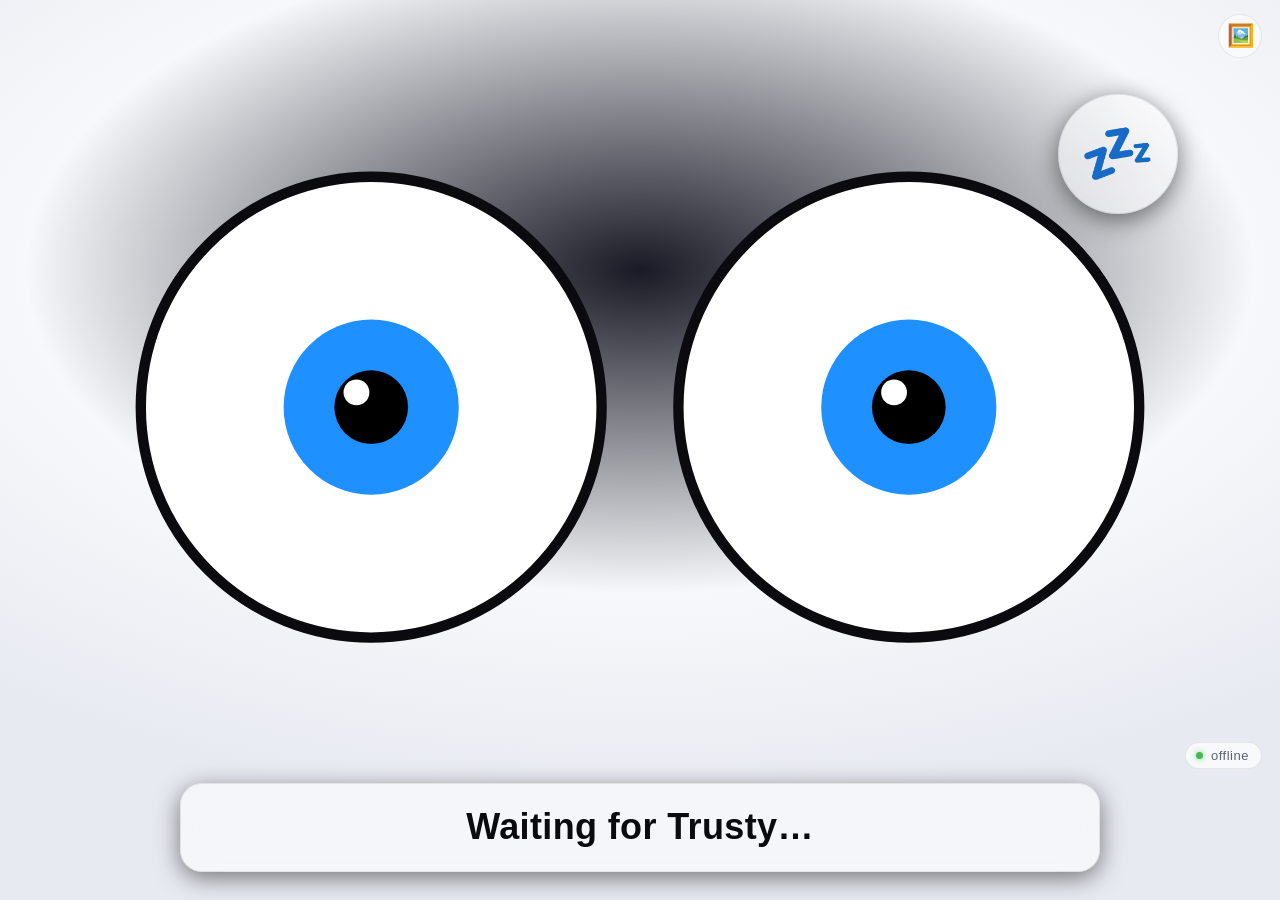
<file: ui/eyes/index.html>
<!DOCTYPE html>
<html lang="en">
<head>
    <meta charset="UTF-8">
    <meta name="viewport" content="width=device-width, initial-scale=1.0, viewport-fit=cover">
    <meta name="theme-color" content="#0a0a0f">
    <title>Trusty Eyes</title>
    <link rel="stylesheet" href="styles.css">
</head>
<body>
    <button id="modeToggle" class="mode-toggle" aria-label="Toggle eyes / photo album">
        <span id="modeToggleIcon">🖼️</span>
    </button>

    <div id="stage">
        <canvas id="eyesCanvas"></canvas>
        <div id="album" class="album" aria-hidden="true">
            <img id="albumImgA" class="album-img" alt="">
            <img id="albumImgB" class="album-img" alt="">
            <div id="albumEmpty" class="album-empty" hidden>
                No photos yet. Upload some from the admin panel.
            </div>
        </div>
        <div id="musicScene" class="music-scene" aria-hidden="true">
            <div class="ms-stage">
                <div class="ms-vinyl">
                    <div class="ms-vinyl-grooves"></div>
                    <div class="ms-vinyl-label"></div>
                    <div class="ms-vinyl-hole"></div>
                </div>
                <div class="ms-tonearm"><span></span></div>
            </div>
            <div class="ms-marquee">
                <span class="ms-note">♪</span>
                <span id="musicSceneText" class="ms-text">CUEING TRACK</span>
                <span class="ms-note">♫</span>
            </div>
            <div class="ms-scanlines"></div>
        </div>
        <div id="reaction" class="reaction" aria-hidden="true">
            <span id="reactionIcon"></span>
        </div>
        <div id="privacy" class="privacy" aria-live="polite">
            <span class="dot"></span>
            <span id="privacyText">idle</span>
        </div>
    </div>

    <div id="captionPanel" class="caption-panel">
        <div id="caption" class="caption">Hey Trusty</div>
    </div>

    <script src="eyes.js"></script>
</body>
</html>
</file>
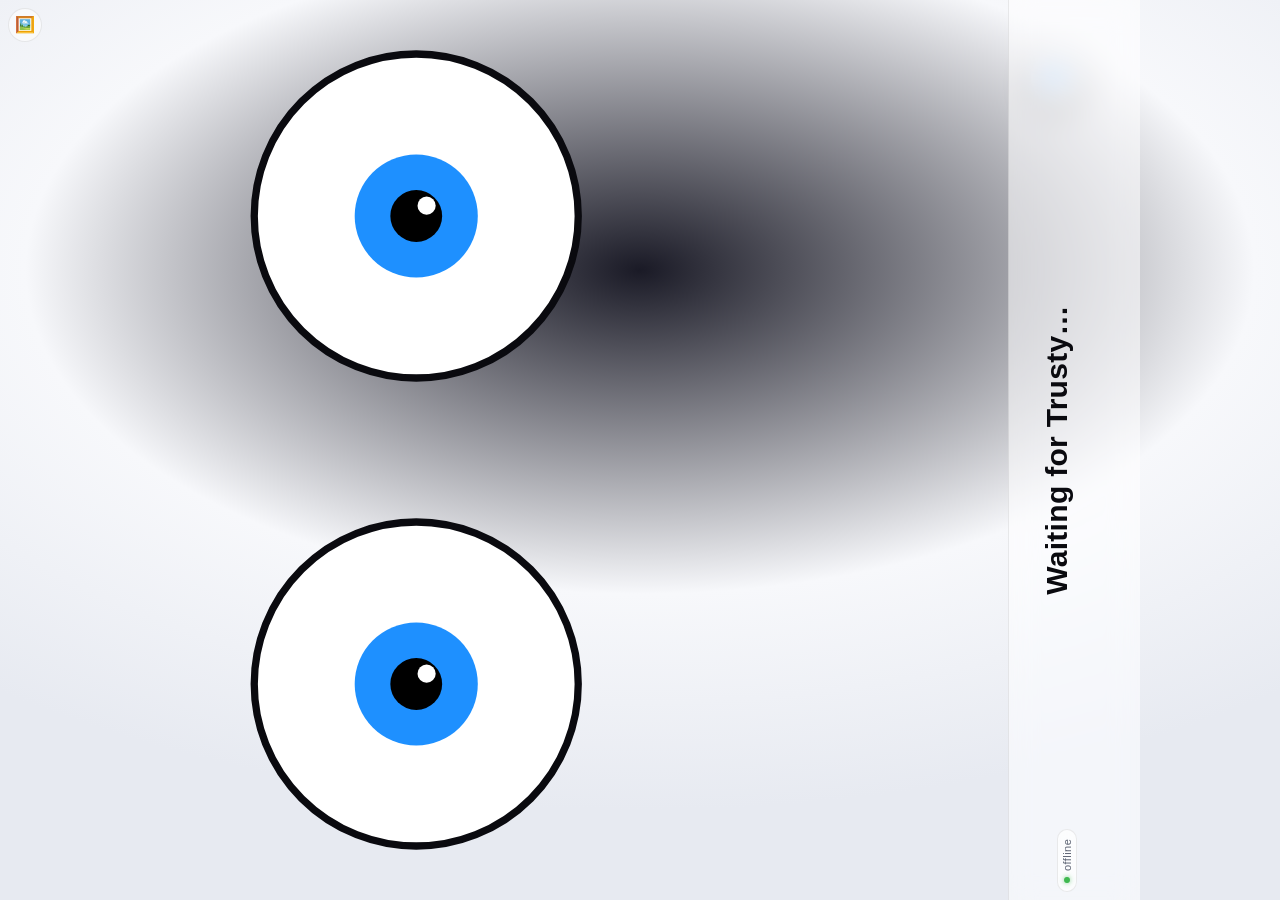
<file: ui/eyes_pi/index.html>
<!DOCTYPE html>
<html lang="en">
<head>
    <meta charset="UTF-8">
    <meta name="viewport" content="width=device-width, initial-scale=1.0, viewport-fit=cover">
    <meta name="theme-color" content="#0a0a0f">
    <title>Trusty Eyes — Pi</title>
    <link rel="stylesheet" href="styles.css">
</head>
<body>
    <button id="modeToggle" class="mode-toggle" aria-label="Toggle eyes / photo album">
        <span id="modeToggleIcon">🖼️</span>
    </button>

    <div id="layoutGrid">
        <div id="captionRail">
            <div id="caption" class="caption">Hey Trusty</div>
        </div>
        <div id="stage">
            <canvas id="eyesCanvas"></canvas>
            <div id="album" class="album" aria-hidden="true">
                <img id="albumImgA" class="album-img" alt="">
                <img id="albumImgB" class="album-img" alt="">
                <div id="albumEmpty" class="album-empty" hidden>
                    No photos yet. Upload some from the admin panel.
                </div>
            </div>
            <div id="musicScene" class="music-scene" aria-hidden="true">
                <div class="ms-stage">
                    <div class="ms-vinyl">
                        <div class="ms-vinyl-grooves"></div>
                        <div class="ms-vinyl-label"></div>
                        <div class="ms-vinyl-hole"></div>
                    </div>
                    <div class="ms-tonearm"><span></span></div>
                </div>
                <div class="ms-marquee">
                    <span class="ms-note">♪</span>
                    <span id="musicSceneText" class="ms-text">CUEING TRACK</span>
                    <span class="ms-note">♫</span>
                </div>
                <div class="ms-scanlines"></div>
            </div>
            <div id="reaction" class="reaction" aria-hidden="true">
                <span id="reactionIcon"></span>
            </div>
            <div id="privacy" class="privacy" aria-live="polite">
                <span class="dot"></span>
                <span id="privacyText">idle</span>
            </div>
        </div>
    </div>

    <script src="eyes.js"></script>
</body>
</html>
</file>
<file: ui/eyes/styles.css>
/* Trusty Eyes — kiosk full-bleed layout.
 * Eyes fill the viewport edge to edge, glass caption panel below the face,
 * privacy badge in the bottom-right corner, reaction icon overlay near the
 * eyes for visual feedback during music / search / weather / vacuum calls.
 *
 * Originally based on the Tamagotchi eyes:
 *   https://github.com/Barqawiz/Tamagotchi
 */

:root {
    --bg-top: #0a0a0f;
    --bg-bottom: #14141c;
    --fg: #f3f3f5;
    --muted: #8b91a3;
    --eye-stroke: #f3f3f5;
    --iris: #1E90FF;
    --glass-bg: rgba(255, 255, 255, 0.06);
    --glass-border: rgba(255, 255, 255, 0.12);
    --pill-bg: rgba(255, 255, 255, 0.08);
    --shadow: 0 6px 24px rgba(0, 0, 0, 0.5);
}

* { box-sizing: border-box; }
html, body { height: 100%; }

body {
    margin: 0;
    padding: 0;
    background:
        radial-gradient(ellipse 80% 60% at 50% 30%, #1a1a26 0%, var(--bg-top) 60%, var(--bg-bottom) 100%);
    color: var(--fg);
    font-family: -apple-system, BlinkMacSystemFont, "SF Pro Text", "Segoe UI",
                 Roboto, Helvetica, Arial, sans-serif;
    overflow: hidden;
    display: flex;
    flex-direction: column;
}

/* --- Mode toggle button (top-right) --- */
.mode-toggle {
    position: fixed;
    top: 14px;
    right: 18px;
    width: 44px;
    height: 44px;
    border-radius: 50%;
    background: var(--glass-bg);
    border: 1px solid var(--glass-border);
    backdrop-filter: blur(12px);
    -webkit-backdrop-filter: blur(12px);
    color: var(--fg);
    font-size: 22px;
    line-height: 1;
    cursor: pointer;
    z-index: 20;
    transition: transform 200ms ease, background 200ms ease;
    display: flex;
    align-items: center;
    justify-content: center;
}
.mode-toggle:hover { transform: scale(1.06); }
.mode-toggle:active { transform: scale(0.96); }

/* --- Stage with eyes canvas --- */
#stage {
    flex: 1 1 auto;
    position: relative;
    width: 100vw;
    overflow: hidden;
}

#eyesCanvas {
    position: absolute;
    inset: 0;
    width: 100%;
    height: 100%;
    display: block;
    transition: opacity 320ms ease;
}

/* --- Album mode (slideshow) --- */
.album {
    position: absolute;
    inset: 0;
    overflow: hidden;
    pointer-events: none;
    opacity: 0;
    transition: opacity 320ms ease;
}
.album.show { opacity: 1; }

.album-img {
    position: absolute;
    inset: 0;
    width: 100%;
    height: 100%;
    object-fit: cover;
    opacity: 0;
    transition: opacity 1200ms ease;
    background: #000;
}
.album-img.active { opacity: 1; }

.album-empty {
    position: absolute;
    inset: 0;
    display: flex;
    align-items: center;
    justify-content: center;
    color: var(--muted);
    font-size: clamp(16px, 2.4vw, 22px);
    text-align: center;
    padding: 0 24px;
    z-index: 1;
}
/* `display: flex` overrides the browser default for [hidden] — restore it. */
.album-empty[hidden] { display: none !important; }

/* When album is on, hide the eyes canvas. */
body.mode-album #eyesCanvas { opacity: 0; pointer-events: none; }
body.mode-album #reaction { opacity: 0 !important; }

/* --- Music scene (retro vinyl + CRT scanlines) ---------------------------
 * Full-stage overlay shown while the music tool is cueing a track. The
 * tool can take 4-8s to resolve a search and hand off to Music Assistant;
 * this animation makes that wait feel intentional instead of dead air.
 */
.music-scene {
    position: absolute;
    inset: 0;
    display: flex;
    flex-direction: column;
    align-items: center;
    justify-content: center;
    gap: clamp(20px, 3vh, 36px);
    background:
        radial-gradient(circle at 50% 38%, #1a1f2c 0%, #0a0e16 60%, #03050a 100%);
    opacity: 0;
    pointer-events: none;
    transition: opacity 320ms ease;
    z-index: 3;
    overflow: hidden;
}
.music-scene.show { opacity: 1; }

.ms-stage {
    position: relative;
    width: clamp(240px, 38vmin, 460px);
    height: clamp(240px, 38vmin, 460px);
}

.ms-vinyl {
    position: absolute;
    inset: 0;
    border-radius: 50%;
    background: radial-gradient(circle at 30% 30%, #1c1c1c 0%, #0a0a0a 70%);
    box-shadow:
        0 12px 40px rgba(0, 0, 0, 0.7),
        inset 0 0 0 4px #2a2a2a;
    animation: ms-spin 2.4s linear infinite;
}
.ms-vinyl-grooves {
    position: absolute;
    inset: 6%;
    border-radius: 50%;
    background:
        repeating-radial-gradient(
            circle,
            transparent 0,
            transparent 5px,
            rgba(255, 255, 255, 0.04) 5px,
            rgba(255, 255, 255, 0.04) 6px
        );
}
.ms-vinyl-label {
    position: absolute;
    inset: 36%;
    border-radius: 50%;
    background: radial-gradient(circle at 35% 35%, #ff5a3c, #b73223 70%);
    box-shadow: inset 0 0 0 3px rgba(0, 0, 0, 0.35);
}
.ms-vinyl-hole {
    position: absolute;
    inset: 47.5%;
    border-radius: 50%;
    background: #03050a;
    box-shadow: inset 0 0 0 1px #0d0f15;
}

/* Tonearm — angled bar from upper-right toward the record. */
.ms-tonearm {
    position: absolute;
    top: -6%;
    right: -10%;
    width: 62%;
    height: 7%;
    transform-origin: 100% 50%;
    transform: rotate(28deg);
    z-index: 2;
    animation: ms-arm 4.8s ease-in-out infinite;
}
.ms-tonearm > span {
    display: block;
    height: 100%;
    background: linear-gradient(180deg, #d0d0d0, #6f6f6f 60%, #2c2c2c);
    border-radius: 4px;
    box-shadow:
        inset 0 1px 0 rgba(255, 255, 255, 0.25),
        0 4px 10px rgba(0, 0, 0, 0.5);
}
.ms-tonearm::before {
    content: '';
    position: absolute;
    right: -14px;
    top: 50%;
    width: 26px;
    height: 26px;
    border-radius: 50%;
    background: linear-gradient(135deg, #c8c8c8, #6a6a6a);
    transform: translateY(-50%);
    box-shadow: 0 0 0 2px #303030, 0 4px 8px rgba(0, 0, 0, 0.5);
}
.ms-tonearm::after {
    content: '';
    position: absolute;
    left: 0;
    top: 50%;
    width: 18px;
    height: 16px;
    border-radius: 3px;
    background: linear-gradient(135deg, #f4d56a, #b78816);
    transform: translateY(-50%);
}

/* Marquee text under the record */
.ms-marquee {
    display: flex;
    align-items: center;
    gap: 18px;
    color: #f1ecdc;
    font-family: "Courier New", "Lucida Console", ui-monospace, monospace;
    font-size: clamp(16px, 2.4vw, 28px);
    letter-spacing: 0.32em;
    text-transform: uppercase;
    text-shadow: 0 0 6px rgba(241, 236, 220, 0.4);
}
.ms-note {
    color: #ff5a3c;
    animation: ms-note-flash 0.8s ease-in-out infinite alternate;
}
.ms-note + .ms-text + .ms-note { animation-delay: 0.4s; }
.ms-text { white-space: nowrap; }
.ms-text::after {
    content: '...';
    display: inline-block;
    width: 1.5ch;
    overflow: hidden;
    vertical-align: bottom;
    text-align: left;
    animation: ms-dots 1.6s steps(4) infinite;
}

/* CRT scanlines + soft vignette */
.ms-scanlines {
    position: absolute;
    inset: 0;
    pointer-events: none;
    background:
        repeating-linear-gradient(
            180deg,
            rgba(0, 0, 0, 0) 0px,
            rgba(0, 0, 0, 0) 2px,
            rgba(0, 0, 0, 0.20) 3px,
            rgba(0, 0, 0, 0.20) 4px
        );
    mix-blend-mode: multiply;
}
.ms-scanlines::after {
    content: '';
    position: absolute;
    inset: 0;
    background: radial-gradient(
        circle at center,
        transparent 55%,
        rgba(0, 0, 0, 0.55) 100%
    );
}

/* When music scene is active, hide the eyes + reaction badge. */
body.mode-music #eyesCanvas { opacity: 0; pointer-events: none; }
body.mode-music #reaction { opacity: 0 !important; }

@keyframes ms-spin {
    from { transform: rotate(0); }
    to   { transform: rotate(360deg); }
}
@keyframes ms-arm {
    0%   { transform: rotate(28deg); }
    50%  { transform: rotate(18deg); }
    100% { transform: rotate(28deg); }
}
@keyframes ms-note-flash {
    from { opacity: 0.4; transform: translateY(0); }
    to   { opacity: 1;   transform: translateY(-4px); }
}
@keyframes ms-dots {
    0%   { width: 0; }
    100% { width: 1.5ch; }
}

/* --- Reaction icon overlay (music / search / weather / vacuum / etc) --- */
.reaction {
    position: absolute;
    top: 12%;
    right: 8%;
    width: clamp(64px, 10vw, 120px);
    height: clamp(64px, 10vw, 120px);
    border-radius: 50%;
    background: var(--glass-bg);
    border: 1px solid var(--glass-border);
    backdrop-filter: blur(14px) saturate(140%);
    -webkit-backdrop-filter: blur(14px) saturate(140%);
    display: flex;
    align-items: center;
    justify-content: center;
    font-size: clamp(34px, 5vw, 60px);
    line-height: 1;
    box-shadow: var(--shadow);
    opacity: 0;
    transform: scale(0.7) translateY(-10px);
    transition: opacity 360ms cubic-bezier(.2,.7,.2,1),
                transform 360ms cubic-bezier(.2,.7,.2,1);
    pointer-events: none;
}
.reaction.show {
    opacity: 1;
    transform: scale(1) translateY(0);
}

/* per-state reaction motion */
.reaction[data-anim="searching"] #reactionIcon {
    display: inline-block;
    animation: spin 1.6s linear infinite;
}
.reaction[data-anim="music"] #reactionIcon {
    display: inline-block;
    animation: bounce 0.8s ease-in-out infinite alternate;
}
.reaction[data-anim="weather"] #reactionIcon {
    display: inline-block;
    animation: drift 3s ease-in-out infinite alternate;
}
.reaction[data-anim="thinking"] #reactionIcon {
    display: inline-block;
    animation: pulse 1.2s ease-in-out infinite;
}
.reaction[data-anim="listening"] #reactionIcon {
    display: inline-block;
    animation: pulse 1s ease-in-out infinite;
}
.reaction[data-anim="tv"] #reactionIcon,
.reaction[data-anim="vacuum"] #reactionIcon {
    display: inline-block;
    animation: tilt 1.4s ease-in-out infinite alternate;
}
.reaction[data-anim="blocked"] #reactionIcon,
.reaction[data-anim="error"] #reactionIcon {
    display: inline-block;
    animation: shake 0.6s ease-in-out infinite alternate;
}

@keyframes spin   { from { transform: rotate(0); } to { transform: rotate(360deg); } }
@keyframes bounce { from { transform: translateY(0); } to { transform: translateY(-12px); } }
@keyframes drift  { from { transform: translateX(-6px); } to { transform: translateX(6px); } }
@keyframes pulse  { 0%,100% { transform: scale(1); opacity: 1; } 50% { transform: scale(1.18); opacity: 0.7; } }
@keyframes tilt   { from { transform: rotate(-7deg); } to { transform: rotate(7deg); } }
@keyframes shake  { from { transform: translateX(-4px); } to { transform: translateX(4px); } }

/* --- Glass caption panel --- */
.caption-panel {
    position: relative;
    flex: 0 0 auto;
    margin: 0 auto 28px;
    width: min(92vw, 920px);
    padding: 20px 28px;
    border-radius: 22px;
    background: var(--glass-bg);
    border: 1px solid var(--glass-border);
    backdrop-filter: blur(18px) saturate(140%);
    -webkit-backdrop-filter: blur(18px) saturate(140%);
    box-shadow: var(--shadow);
    text-align: center;
    min-height: 72px;
    display: flex;
    align-items: center;
    justify-content: center;
}

.caption {
    font-size: clamp(20px, 3.4vw, 36px);
    font-weight: 600;
    line-height: 1.3;
    letter-spacing: 0.01em;
    word-wrap: break-word;
    max-width: 100%;
    transition: opacity 280ms ease, transform 320ms cubic-bezier(.2,.7,.2,1);
}
.caption.fade-out {
    opacity: 0;
    transform: translateY(8px);
}

/* --- Privacy badge — bottom-right of the face area, not the viewport --- */
.privacy {
    position: absolute;
    bottom: 14px;
    right: 18px;
    display: flex;
    align-items: center;
    gap: 8px;
    padding: 5px 12px 5px 10px;
    border-radius: 999px;
    background: var(--pill-bg);
    border: 1px solid var(--glass-border);
    color: var(--muted);
    font-size: clamp(11px, 1.2vw, 13px);
    letter-spacing: 0.04em;
    text-transform: lowercase;
    backdrop-filter: blur(10px);
    -webkit-backdrop-filter: blur(10px);
    user-select: none;
    z-index: 5;
}
.privacy .dot {
    width: 7px;
    height: 7px;
    border-radius: 50%;
    background: #3fb950;
    box-shadow: 0 0 6px #3fb950aa;
    flex: 0 0 auto;
}
.privacy.warn .dot { background: #d29922; box-shadow: 0 0 6px #d29922aa; }
.privacy.alert .dot { background: #f85149; box-shadow: 0 0 6px #f85149aa; }

/* very small viewports — keep the panel readable */
@media (max-height: 520px) {
    .caption-panel { margin-bottom: 14px; padding: 12px 18px; min-height: 52px; }
    .caption { font-size: clamp(16px, 3vw, 22px); }
}

/* light mode (mostly so dev preview isn't blinding) */
@media (prefers-color-scheme: light) {
    :root {
        --bg-top: #f7f8fb;
        --bg-bottom: #e7eaf1;
        --fg: #0a0a0f;
        --muted: #5b6272;
        --eye-stroke: #0a0a0f;
        --glass-bg: rgba(255, 255, 255, 0.55);
        --glass-border: rgba(0, 0, 0, 0.08);
        --pill-bg: rgba(255, 255, 255, 0.7);
    }
}
</file>
<file: ui/eyes_pi/styles.css>
/* Trusty Eyes — Pi 320×480 SPI LCD layout.
 *
 * The default eyes/ UI is landscape: two eyes side-by-side with the caption
 * panel underneath ( ._. ). The Pi LCD is physically mounted portrait, so
 * this view lays out like that landscape face rotated left: eyes stack on the
 * left side and the caption panel becomes a rail on the right:
 *
 *     .
 *       |
 *     .
 *
 * Eye colors, music scene, reaction badge, privacy pill etc. are visually
 * identical to eyes/styles.css so the kiosk feels like the same assistant.
 */

:root {
    --bg-top: #0a0a0f;
    --bg-bottom: #14141c;
    --fg: #f3f3f5;
    --muted: #8b91a3;
    --eye-stroke: #f3f3f5;
    --iris: #1E90FF;
    --glass-bg: rgba(255, 255, 255, 0.06);
    --glass-border: rgba(255, 255, 255, 0.12);
    --pill-bg: rgba(255, 255, 255, 0.08);
    --shadow: 0 6px 24px rgba(0, 0, 0, 0.5);
    --rail-width: clamp(104px, 31vw, 132px);
}

* { box-sizing: border-box; }
html, body { height: 100%; margin: 0; padding: 0; }

body {
    background:
        radial-gradient(ellipse 80% 60% at 50% 30%, #1a1a26 0%, var(--bg-top) 60%, var(--bg-bottom) 100%);
    color: var(--fg);
    font-family: -apple-system, BlinkMacSystemFont, "SF Pro Text", "Segoe UI",
                 Roboto, Helvetica, Arial, sans-serif;
    overflow: hidden;
}

/* --- Layout grid: eyes stage on the left, caption rail on the right -------- */
#layoutGrid {
    display: grid;
    grid-template-columns: 1fr var(--rail-width);
    width: 100%;
    height: 100%;
}

/* --- Caption rail (the "|") on the RIGHT --- */
#captionRail {
    position: relative;
    display: flex;
    align-items: center;
    justify-content: center;
    background: var(--glass-bg);
    border-left: 1px solid var(--glass-border);
    backdrop-filter: blur(14px) saturate(140%);
    -webkit-backdrop-filter: blur(14px) saturate(140%);
    padding: 0;
    overflow: hidden;
    grid-column: 2;
    grid-row: 1;
    z-index: 2;
    transform: translateX(-140px);
}
.caption {
    position: absolute;
    top: 50%;
    left: 36%;
    width: calc(100vh - 24px);
    max-width: calc(100vh - 24px);
    transform: translate(-50%, -50%) rotate(-90deg);
    transform-origin: center;
    white-space: nowrap;
    font-size: clamp(20px, 6vw, 30px);
    font-weight: 600;
    line-height: 1.3;
    letter-spacing: 0.01em;
    text-align: center;
    overflow: hidden;
    text-overflow: ellipsis;
    transition: opacity 280ms ease, transform 320ms cubic-bezier(.2,.7,.2,1);
}
.caption.fade-out {
    opacity: 0;
    transform: translate(-50%, -50%) rotate(-90deg) translateY(8px);
}

/* --- Stage with eyes canvas --- */
#stage {
    position: relative;
    overflow: hidden;
    grid-column: 1;
    grid-row: 1;
}
#eyesCanvas {
    position: absolute;
    inset: 0;
    width: 100%;
    height: 100%;
    display: block;
    transition: opacity 320ms ease;
}

/* --- Mode toggle button (opposite the caption rail) --- */
.mode-toggle {
    position: fixed;
    top: 8px;
    left: 8px;
    width: 34px;
    height: 34px;
    border-radius: 50%;
    background: var(--glass-bg);
    border: 1px solid var(--glass-border);
    backdrop-filter: blur(12px);
    -webkit-backdrop-filter: blur(12px);
    color: var(--fg);
    font-size: 16px;
    line-height: 1;
    cursor: pointer;
    z-index: 20;
    transition: transform 200ms ease, background 200ms ease;
    display: flex;
    align-items: center;
    justify-content: center;
    padding: 0;
}
.mode-toggle:hover { transform: scale(1.06); }
.mode-toggle:active { transform: scale(0.96); }

/* --- Album mode (slideshow) --- */
.album {
    position: absolute;
    inset: 0;
    overflow: hidden;
    pointer-events: none;
    opacity: 0;
    transition: opacity 320ms ease;
}
.album.show { opacity: 1; }
.album-img {
    position: absolute;
    top: 50%;
    left: 50%;
    width: 100vh;
    height: 100vw;
    object-fit: cover;
    opacity: 0;
    transform: translate(-50%, -50%) rotate(-90deg);
    transition: opacity 1200ms ease;
    background: #000;
}
.album-img.active { opacity: 1; }
.album-empty {
    position: absolute;
    inset: 0;
    display: flex;
    align-items: center;
    justify-content: center;
    color: var(--muted);
    font-size: clamp(15px, 4vw, 22px);
    text-align: center;
    padding: 0 20px;
    z-index: 1;
    transform: rotate(-90deg);
}
.album-empty[hidden] { display: none !important; }
body.mode-album #eyesCanvas { opacity: 0; pointer-events: none; }
body.mode-album #reaction { opacity: 0 !important; }

/* --- Music scene (vinyl + CRT scanlines) — same look as eyes/ --- */
.music-scene {
    position: absolute;
    inset: 0;
    display: flex;
    flex-direction: column;
    align-items: center;
    justify-content: center;
    gap: clamp(12px, 3vh, 24px);
    background:
        radial-gradient(circle at 50% 38%, #1a1f2c 0%, #0a0e16 60%, #03050a 100%);
    opacity: 0;
    pointer-events: none;
    transition: opacity 320ms ease;
    z-index: 3;
    overflow: hidden;
}
.music-scene.show { opacity: 1; }

.ms-stage {
    position: relative;
    width: clamp(140px, 50vmin, 280px);
    height: clamp(140px, 50vmin, 280px);
}
.ms-vinyl {
    position: absolute;
    inset: 0;
    border-radius: 50%;
    background: radial-gradient(circle at 30% 30%, #1c1c1c 0%, #0a0a0a 70%);
    box-shadow: 0 12px 40px rgba(0,0,0,0.7), inset 0 0 0 4px #2a2a2a;
    animation: ms-spin 2.4s linear infinite;
}
.ms-vinyl-grooves {
    position: absolute; inset: 6%; border-radius: 50%;
    background: repeating-radial-gradient(circle, transparent 0, transparent 5px, rgba(255,255,255,0.04) 5px, rgba(255,255,255,0.04) 6px);
}
.ms-vinyl-label {
    position: absolute; inset: 36%; border-radius: 50%;
    background: radial-gradient(circle at 35% 35%, #ff5a3c, #b73223 70%);
    box-shadow: inset 0 0 0 3px rgba(0,0,0,0.35);
}
.ms-vinyl-hole {
    position: absolute; inset: 47.5%; border-radius: 50%;
    background: #03050a; box-shadow: inset 0 0 0 1px #0d0f15;
}
.ms-tonearm {
    position: absolute; top: -6%; right: -10%; width: 62%; height: 7%;
    transform-origin: 100% 50%;
    transform: rotate(28deg);
    z-index: 2;
    animation: ms-arm 4.8s ease-in-out infinite;
}
.ms-tonearm > span {
    display: block; height: 100%; border-radius: 4px;
    background: linear-gradient(180deg, #d0d0d0, #6f6f6f 60%, #2c2c2c);
    box-shadow: inset 0 1px 0 rgba(255,255,255,0.25), 0 4px 10px rgba(0,0,0,0.5);
}
.ms-tonearm::before {
    content: ''; position: absolute; right: -12px; top: 50%;
    width: 22px; height: 22px; border-radius: 50%;
    background: linear-gradient(135deg, #c8c8c8, #6a6a6a);
    transform: translateY(-50%);
    box-shadow: 0 0 0 2px #303030, 0 4px 8px rgba(0,0,0,0.5);
}
.ms-tonearm::after {
    content: ''; position: absolute; left: 0; top: 50%;
    width: 14px; height: 14px; border-radius: 3px;
    background: linear-gradient(135deg, #f4d56a, #b78816);
    transform: translateY(-50%);
}
.ms-marquee {
    display: flex; align-items: center; gap: 12px;
    color: #f1ecdc;
    font-family: "Courier New", "Lucida Console", ui-monospace, monospace;
    font-size: clamp(12px, 3vw, 18px);
    letter-spacing: 0.28em;
    text-transform: uppercase;
    text-shadow: 0 0 6px rgba(241,236,220,0.4);
    padding: 0 8px;
    text-align: center;
}
.ms-note {
    color: #ff5a3c;
    animation: ms-note-flash 0.8s ease-in-out infinite alternate;
}
.ms-note + .ms-text + .ms-note { animation-delay: 0.4s; }
.ms-text { white-space: nowrap; }
.ms-text::after {
    content: '...'; display: inline-block; width: 1.5ch; overflow: hidden;
    vertical-align: bottom; text-align: left;
    animation: ms-dots 1.6s steps(4) infinite;
}
.ms-scanlines {
    position: absolute; inset: 0; pointer-events: none;
    background: repeating-linear-gradient(180deg, rgba(0,0,0,0) 0px, rgba(0,0,0,0) 2px, rgba(0,0,0,0.20) 3px, rgba(0,0,0,0.20) 4px);
    mix-blend-mode: multiply;
}
.ms-scanlines::after {
    content: ''; position: absolute; inset: 0;
    background: radial-gradient(circle at center, transparent 55%, rgba(0,0,0,0.55) 100%);
}
body.mode-music #eyesCanvas { opacity: 0; pointer-events: none; }
body.mode-music #reaction { opacity: 0 !important; }

@keyframes ms-spin       { from { transform: rotate(0); }   to { transform: rotate(360deg); } }
@keyframes ms-arm        { 0% { transform: rotate(28deg); } 50% { transform: rotate(18deg); } 100% { transform: rotate(28deg); } }
@keyframes ms-note-flash { from { opacity: 0.4; transform: translateY(0); } to { opacity: 1; transform: translateY(-4px); } }
@keyframes ms-dots       { 0% { width: 0; } 100% { width: 1.5ch; } }

/* --- Reaction icon (smaller on the LCD) --- */
.reaction {
    position: absolute;
    top: 6%;
    right: 6%;
    width: 48px;
    height: 48px;
    border-radius: 50%;
    background: var(--glass-bg);
    border: 1px solid var(--glass-border);
    backdrop-filter: blur(14px) saturate(140%);
    -webkit-backdrop-filter: blur(14px) saturate(140%);
    display: flex;
    align-items: center;
    justify-content: center;
    font-size: 24px;
    line-height: 1;
    box-shadow: var(--shadow);
    opacity: 0;
    transform: scale(0.7) translateY(-8px);
    transition: opacity 360ms cubic-bezier(.2,.7,.2,1),
                transform 360ms cubic-bezier(.2,.7,.2,1);
    pointer-events: none;
}
.reaction.show { opacity: 1; transform: scale(1) translateY(0); }
.reaction[data-anim="searching"] #reactionIcon { display: inline-block; animation: spin 1.6s linear infinite; }
.reaction[data-anim="music"]     #reactionIcon { display: inline-block; animation: bounce 0.8s ease-in-out infinite alternate; }
.reaction[data-anim="weather"]   #reactionIcon { display: inline-block; animation: drift 3s ease-in-out infinite alternate; }
.reaction[data-anim="thinking"]  #reactionIcon { display: inline-block; animation: pulse 1.2s ease-in-out infinite; }
.reaction[data-anim="listening"] #reactionIcon { display: inline-block; animation: pulse 1s ease-in-out infinite; }
.reaction[data-anim="tv"]        #reactionIcon,
.reaction[data-anim="vacuum"]    #reactionIcon { display: inline-block; animation: tilt 1.4s ease-in-out infinite alternate; }
.reaction[data-anim="blocked"]   #reactionIcon,
.reaction[data-anim="error"]     #reactionIcon { display: inline-block; animation: shake 0.6s ease-in-out infinite alternate; }

@keyframes spin   { from { transform: rotate(0); } to { transform: rotate(360deg); } }
@keyframes bounce { from { transform: translateY(0); } to { transform: translateY(-12px); } }
@keyframes drift  { from { transform: translateX(-6px); } to { transform: translateX(6px); } }
@keyframes pulse  { 0%,100% { transform: scale(1); opacity: 1; } 50% { transform: scale(1.18); opacity: 0.7; } }
@keyframes tilt   { from { transform: rotate(-7deg); } to { transform: rotate(7deg); } }
@keyframes shake  { from { transform: translateX(-4px); } to { transform: translateX(4px); } }

/* --- Privacy badge — tucked into the bottom-right of the stage --- */
.privacy {
    position: absolute;
    bottom: 8px;
    right: 8px;
    display: flex;
    align-items: center;
    gap: 6px;
    padding: 3px 9px 3px 8px;
    border-radius: 999px;
    background: var(--pill-bg);
    border: 1px solid var(--glass-border);
    color: var(--muted);
    font-size: 11px;
    letter-spacing: 0.04em;
    text-transform: lowercase;
    backdrop-filter: blur(10px);
    -webkit-backdrop-filter: blur(10px);
    user-select: none;
    z-index: 5;
    transform: rotate(-90deg);
    transform-origin: bottom left;
}
.privacy .dot {
    width: 6px; height: 6px; border-radius: 50%;
    background: #3fb950; box-shadow: 0 0 5px #3fb950aa;
    flex: 0 0 auto;
}
.privacy.warn .dot  { background: #d29922; box-shadow: 0 0 5px #d29922aa; }
.privacy.alert .dot { background: #f85149; box-shadow: 0 0 5px #f85149aa; }

/* --- Light mode (dev preview only) --- */
@media (prefers-color-scheme: light) {
    :root {
        --bg-top: #f7f8fb;
        --bg-bottom: #e7eaf1;
        --fg: #0a0a0f;
        --muted: #5b6272;
        --eye-stroke: #0a0a0f;
        --glass-bg: rgba(255, 255, 255, 0.55);
        --glass-border: rgba(0, 0, 0, 0.08);
        --pill-bg: rgba(255, 255, 255, 0.7);
    }
}
</file>
